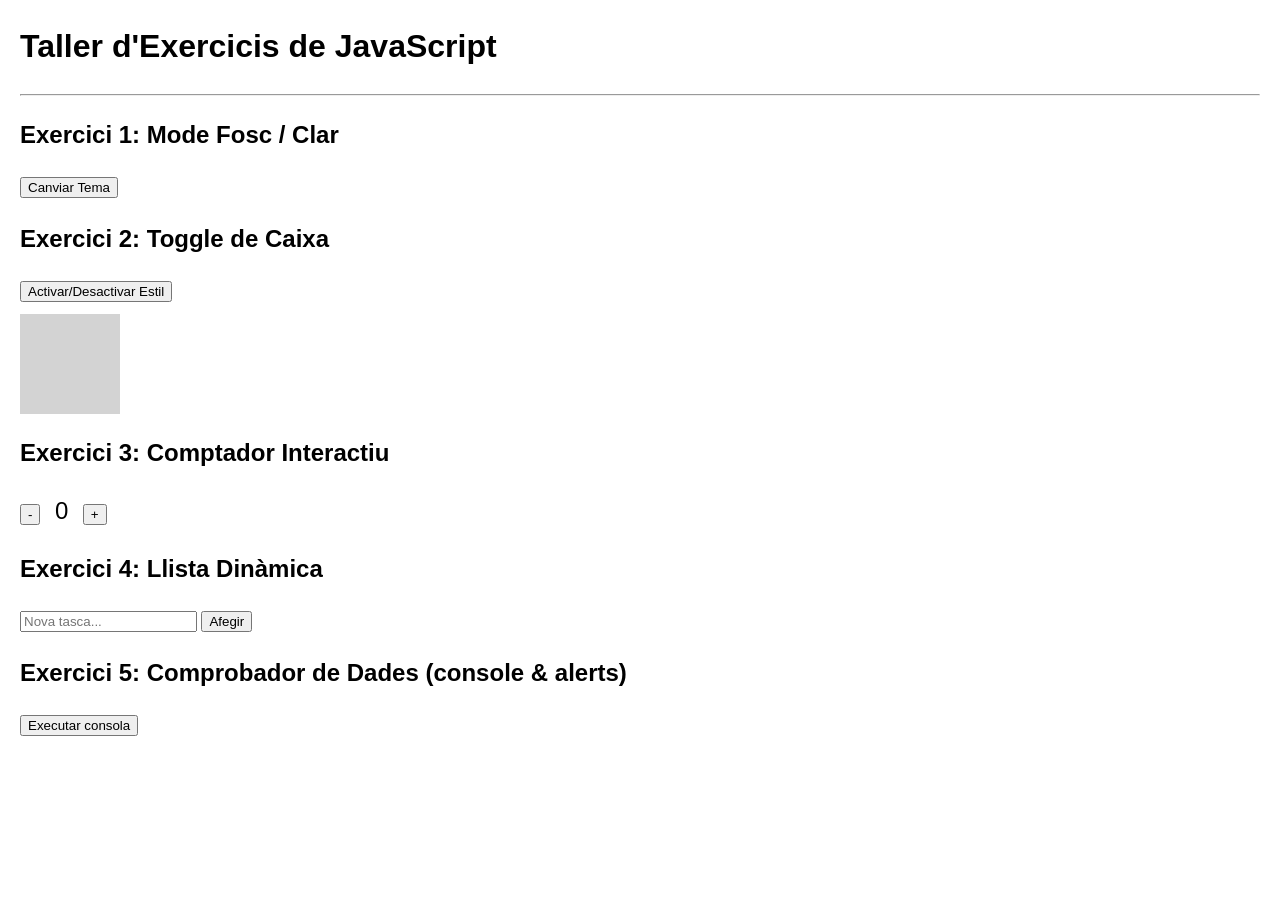
<file: JS/index.html>
<!DOCTYPE html>
<html lang="ca">
<head>
    <meta charset="UTF-8">
    <title>Exercicis JavaScript</title>
    <style>
        body { font-family: sans-serif; margin: 20px; line-height: 1.6; }
        .caixa { width: 100px; height: 100px; background-color: lightgray; margin-top: 10px; transition: 0.3s; }
        .destacat { border: 4px solid gold; box-shadow: 0 0 10px rgba(0,0,0,0.3); }
        .completat { text-decoration: line-through; color: gray; }
    </style>
    <!-- Carreguem el JS amb 'defer' perquè el DOM estigui llest abans d'executar -->
    <script src="script.js" defer></script>
</head>
<body>
    <h1>Taller d'Exercicis de JavaScript</h1>
    <hr>

    <!-- Secció 1: Mode fosc -->
    <section>
        <h2>Exercici 1: Mode Fosc / Clar</h2>
        <button id="btn-tema">Canviar Tema</button>
    </section>

    <!-- Secció 2: Interruptor d'estils -->
    <section>
        <h2>Exercici 2: Toggle de Caixa</h2>
        <button id="btn-caixa">Activar/Desactivar Estil</button>
        <div id="la-caixa" class="caixa"></div>
    </section>

    <!-- Secció 3: Comptador -->
    <section>
        <h2>Exercici 3: Comptador Interactiu</h2>
        <button id="btn-restar">-</button>
        <span id="valor-comptador" style="font-size: 1.5em; margin: 0 10px;">0</span>
        <button id="btn-sumar">+</button>
    </section>

    <!-- Secció 4: Llista de tasques -->
    <section>
        <h2>Exercici 4: Llista Dinàmica</h2>
        <input type="text" id="input-tasca" placeholder="Nova tasca...">
        <button id="btn-afegir">Afegir</button>
        <ul id="llista-tasques"></ul>
    </section>

    <!-- Secció 5: Consola -->
    <section>
        <h2>Exercici 5: Comprobador de Dades (console & alerts)</h2>
        <button id="btn-consola">Executar consola</button>
    </section>
</body>
</html>
</file>
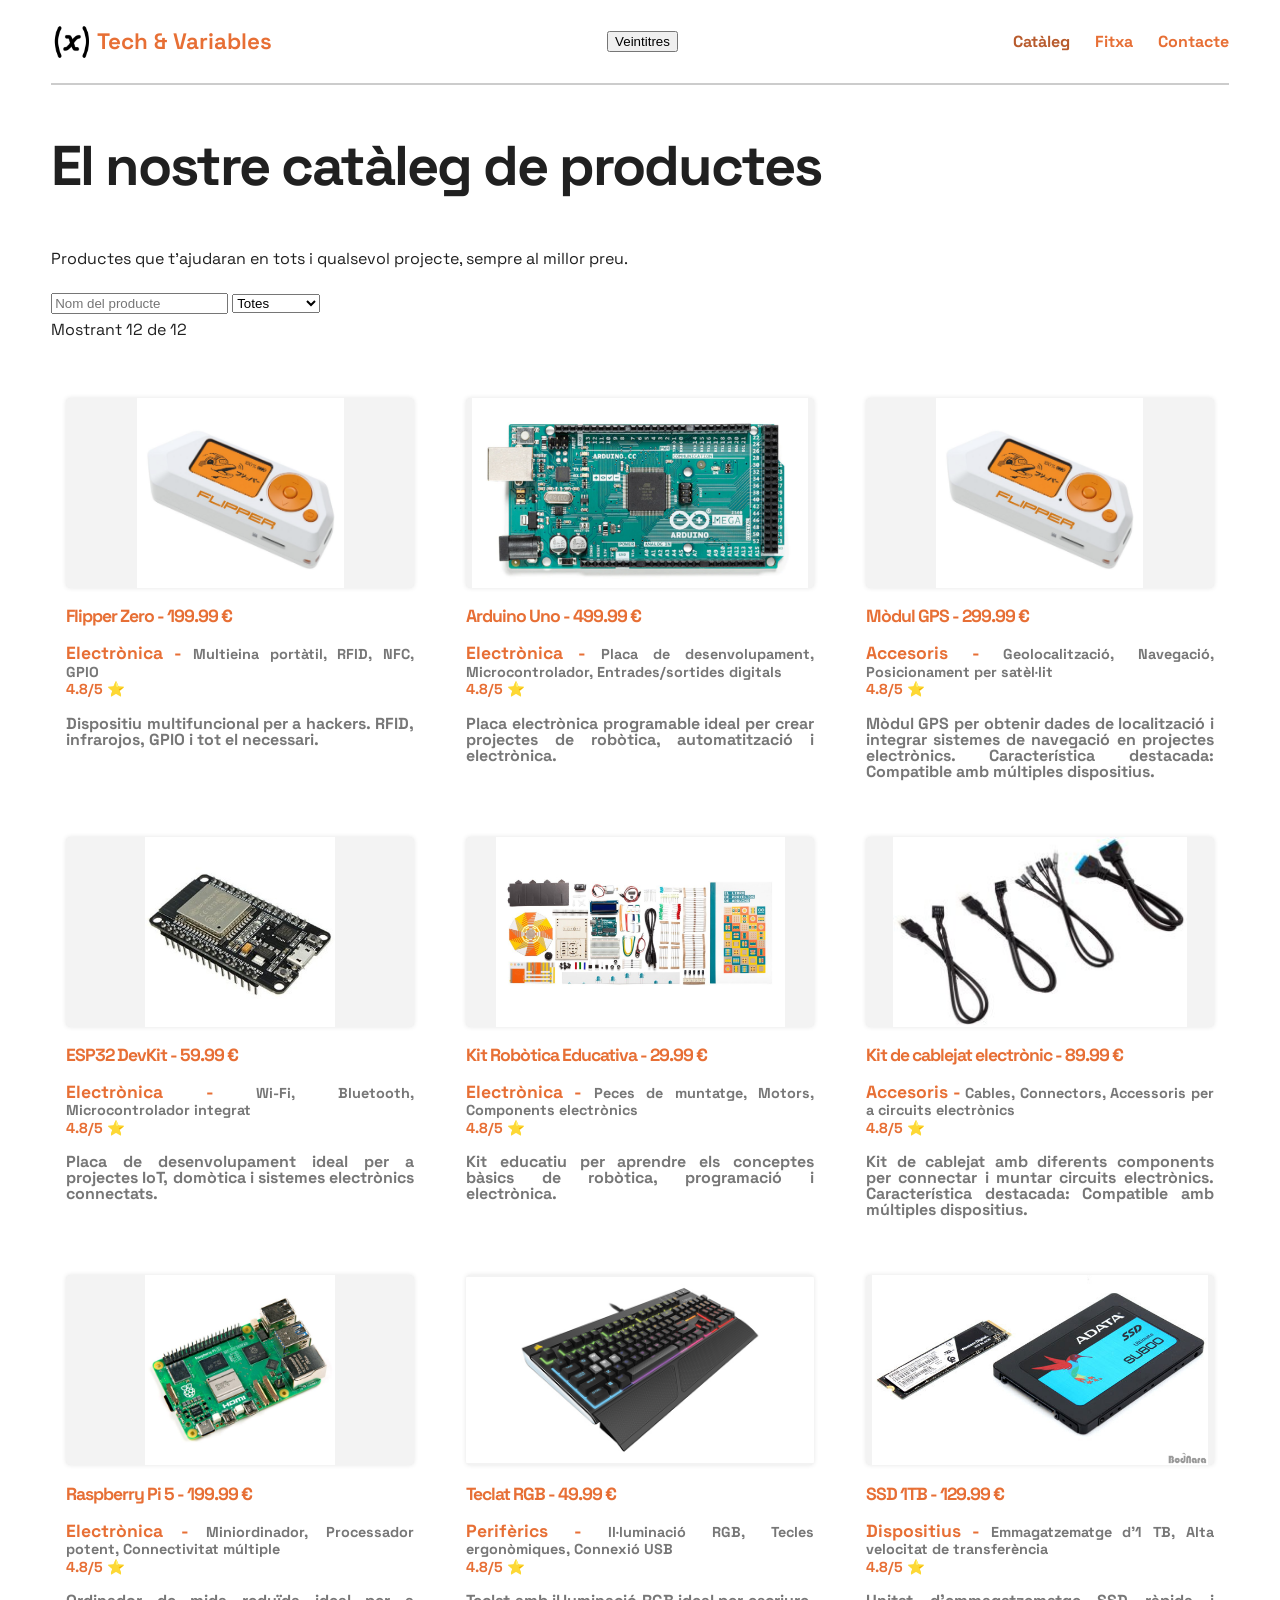
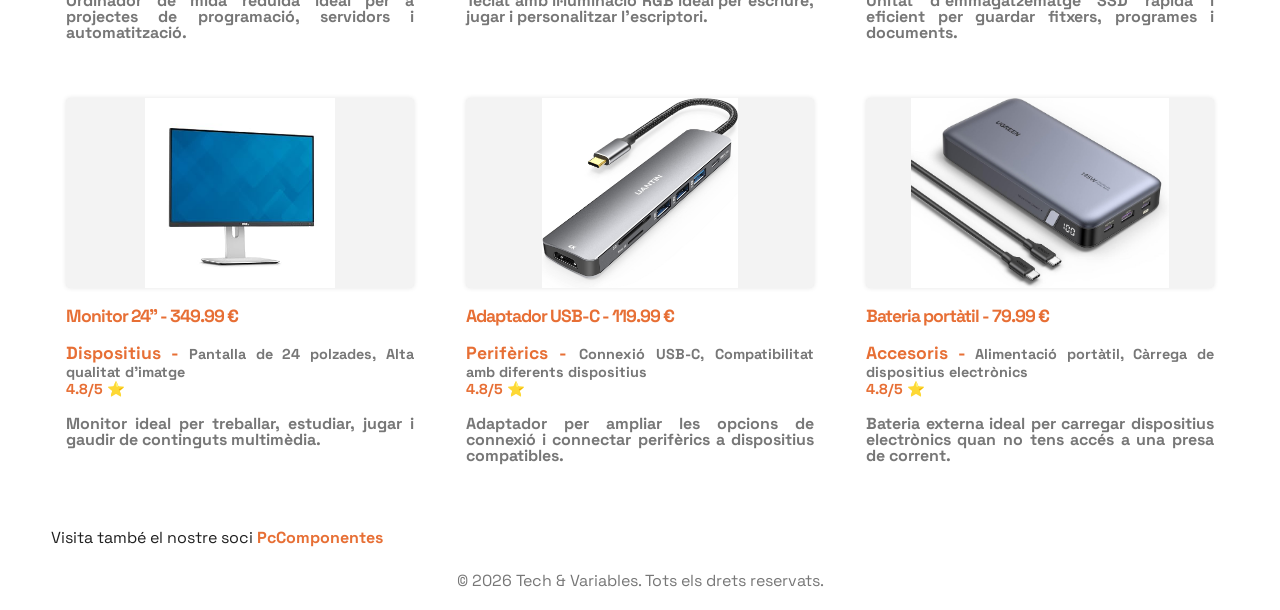
<file: HTML/HTML - Projecte Fase 2 - Nil Rodulfo/index.html>
<!DOCTYPE html>
<html lang="ca">

    <head>
        <meta charset="UTF-8">
        <meta name="viewport" content="width=device-width, initial-scale=1.0">
        <meta name="description" content="Catàleg de productes tecnològics i electrònics amb informació detallada">
        <title>Tech & Variables</title>
        <link rel="stylesheet" href="css/estils.css">
        <link rel="icon" href="img/iconaTech.png">

        <!-- Carrego les fonts que utilitzarà la pàgina -->
        <link rel="preconnect" href="https://fonts.googleapis.com">
        <link rel="preconnect" href="https://fonts.gstatic.com" crossorigin>
        <link href="https://fonts.googleapis.com/css2?family=Space+Grotesk:wght@300..700&display=swap" rel="stylesheet">
        
        <!-- Carrego els scripts que usarà la pàgina -->
        <script src="js/cataleg.js" defer></script>
        <script src="js/index.js" defer></script>
        <script src="js/tema.js" defer></script>
    </head>

    <body>
        <header>
            <div class="logo">
                <a href="index.html">
                    <img id="imatgeTitol" src="img/iconaTech.png" alt="Logotip Tech & Variables">
                    <span id="titolPagina">Tech & Variables</span>
                </a>
            </div>
            
            <button id="boto-tema">Veintitres</button>
            <nav>
                <ul>
                    <li><a href="index.html" id="actual">Catàleg</a></li>
                    <li><a href="fitxa.html">Fitxa</a></li>
                    <li><a href="contacte.html">Contacte</a></li>
                </ul>
            </nav>
        </header>

        <main>
            <section id="capcalera-cataleg">
                <h1>El nostre catàleg de productes</h1>
                <p>Productes que t'ajudaran en tots i qualsevol projecte, sempre al millor preu.</p>
            </section>

            <section id="cerca">
                <input type="text" id="cercaTitol" placeholder="Nom del producte">
                <select id="cercaCategoria">
                    <option value="totes">Totes</option>
                    <option value="Electrònica">Electrònica</option>
                    <option value="Accesoris">Accesoris</option>
                    <option value="Perifèrics">Perifèrics</option>
                    <option value="Dispositius">Dispositius</option>
                </select>
            </section>

            <section class="catalogo" aria-label="Productes disponibles">
            </section>

            <p>Visita també el nostre soci <a href="https://www.pccomponentes.com/" target="_blank">PcComponentes</a></p>

        </main>

        <footer>
            <p>© 2026 Tech & Variables. Tots els drets reservats.</p>
        </footer>

    </body>

</html>
</file>
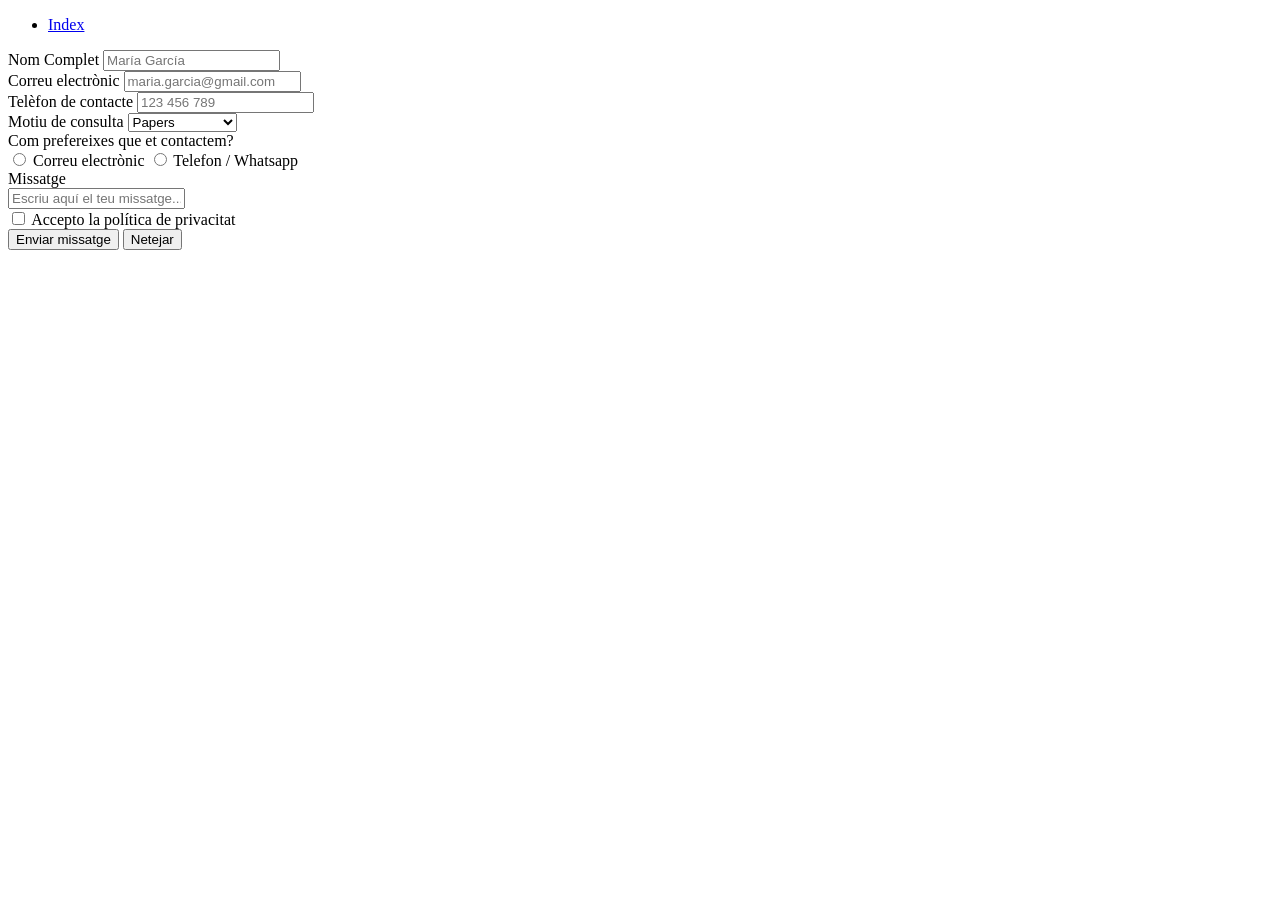
<file: HTML/contacte.html>
<!DOCTYPE html>
<html lang="ca">
    <head>
        <meta charset="UTF-8">
        <title>Llista de la compra</title>
        <meta name="author" content="Nil Rodulfo">
        <meta name="description" content="Llista compra">
        <link rel="icon" href="iconaTech.png">
        <nav>
            <ul>
                <li><a href="index.html">Index</a></li>
            </ul>
        </nav>
    </head>
    <body>
        <form action="#" method="POST">
            <label for="name">Nom Complet</label>
            <input type="text" id="name" name="name" placeholder="María García"><br>
            
            <label for="email">Correu electrònic</label>
            <input type="email" id="email" name="email" placeholder="maria.garcia@gmail.com"><br>
            
            <label for="phone">Telèfon de contacte</label>
            <input type="text" id="phone" name="phone" placeholder="123 456 789"><br>
            
            <label for="motiuConsulta">Motiu de consulta</label>
            <select id="motiuConsulta">
                <option value="papers">Papers</option>
                <option value="interna">Gestió interna</option>
                <option value="externa">Gestió externa</option>
            </select><br>
            
            <label for="metodeContacte">Com prefereixes que et contactem?</label><br>
            <input type="radio" id="contacte_email" name="contacte" value="Email"/>
            <label for="contacte_email">Correu electrònic</label>
            <input type="radio" id="contacte_telefon" name="contacte" value="Telefon"/>
            <label for="contacte_email">Telefon / Whatsapp</label>
            <br>
            
            <label for="missatge">Missatge</label><br>
            <input type="text" id="missatge" name="missatge" placeholder="Escriu aquí el teu missatge..."><br>
            
            <input type="checkbox" id="politicaPrivacitat" name="politicaPrivacitat">
            <label for="politicaPrivacitat">Accepto la política de privacitat</label><br>
            
            <input type="submit" value="Enviar missatge">
            <input type="reset" value="Netejar">
        </form>
    </body>
</file>
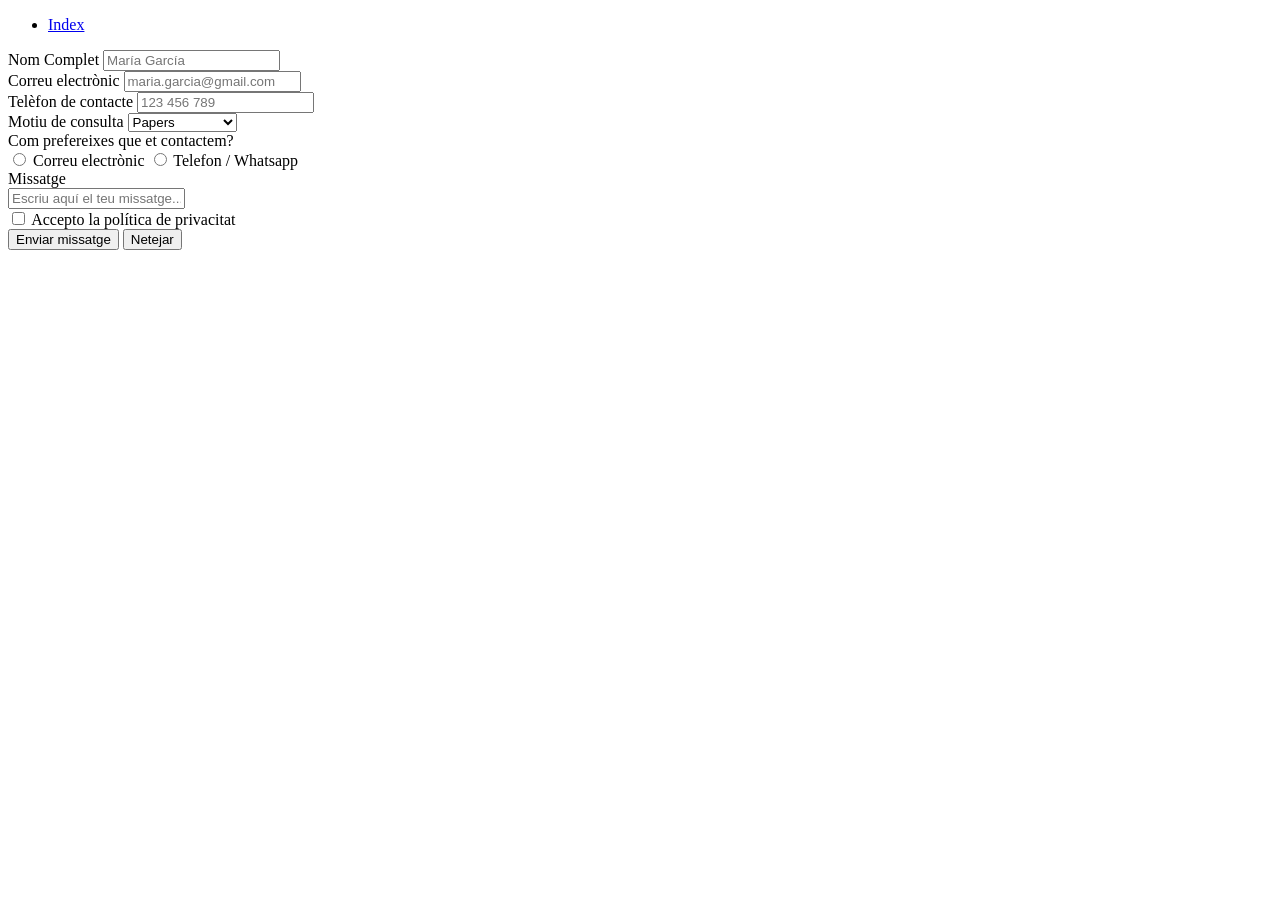
<file: HTML/form.html>
<!DOCTYPE html>
<html lang="ca">
    <head>
        <meta charset="UTF-8">
        <title>Formulari de contacte</title>
        <meta name="author" content="Nil Rodulfo">
        <meta name="description" content="Llista compra">
        <link rel="icon" href="iconaTech.png">
        <nav>
            <ul>
                <li><a href="index.html">Index</a></li>
            </ul>
        </nav>
    </head>
    <body>
        <form action="#" method="POST">
            <label for="name">Nom Complet</label>
            <input type="text" id="name" name="name" placeholder="María García"><br>
            
            <label for="email">Correu electrònic</label>
            <input type="email" id="email" name="email" placeholder="maria.garcia@gmail.com"><br>
            
            <label for="phone">Telèfon de contacte</label>
            <input type="text" id="phone" name="phone" placeholder="123 456 789"><br>
            
            <label for="motiuConsulta">Motiu de consulta</label>
            <select id="motiuConsulta">
                <option value="papers">Papers</option>
                <option value="interna">Gestió interna</option>
                <option value="externa">Gestió externa</option>
            </select><br>
            
            <label for="metodeContacte">Com prefereixes que et contactem?</label><br>
            <input type="radio" id="contacte_email" name="contacte" value="Email"/>
            <label for="contacte_email">Correu electrònic</label>
            <input type="radio" id="contacte_telefon" name="contacte" value="Telefon"/>
            <label for="contacte_email">Telefon / Whatsapp</label>
            <br>
            
            <label for="missatge">Missatge</label><br>
            <input type="text" id="missatge" name="missatge" placeholder="Escriu aquí el teu missatge..."><br>
            
            <input type="checkbox" id="politicaPrivacitat" name="politicaPrivacitat">
            <label for="politicaPrivacitat">Accepto la política de privacitat</label><br>
            
            <input type="submit" value="Enviar missatge">
            <input type="reset" value="Netejar">
        </form>
    </body>
</file>
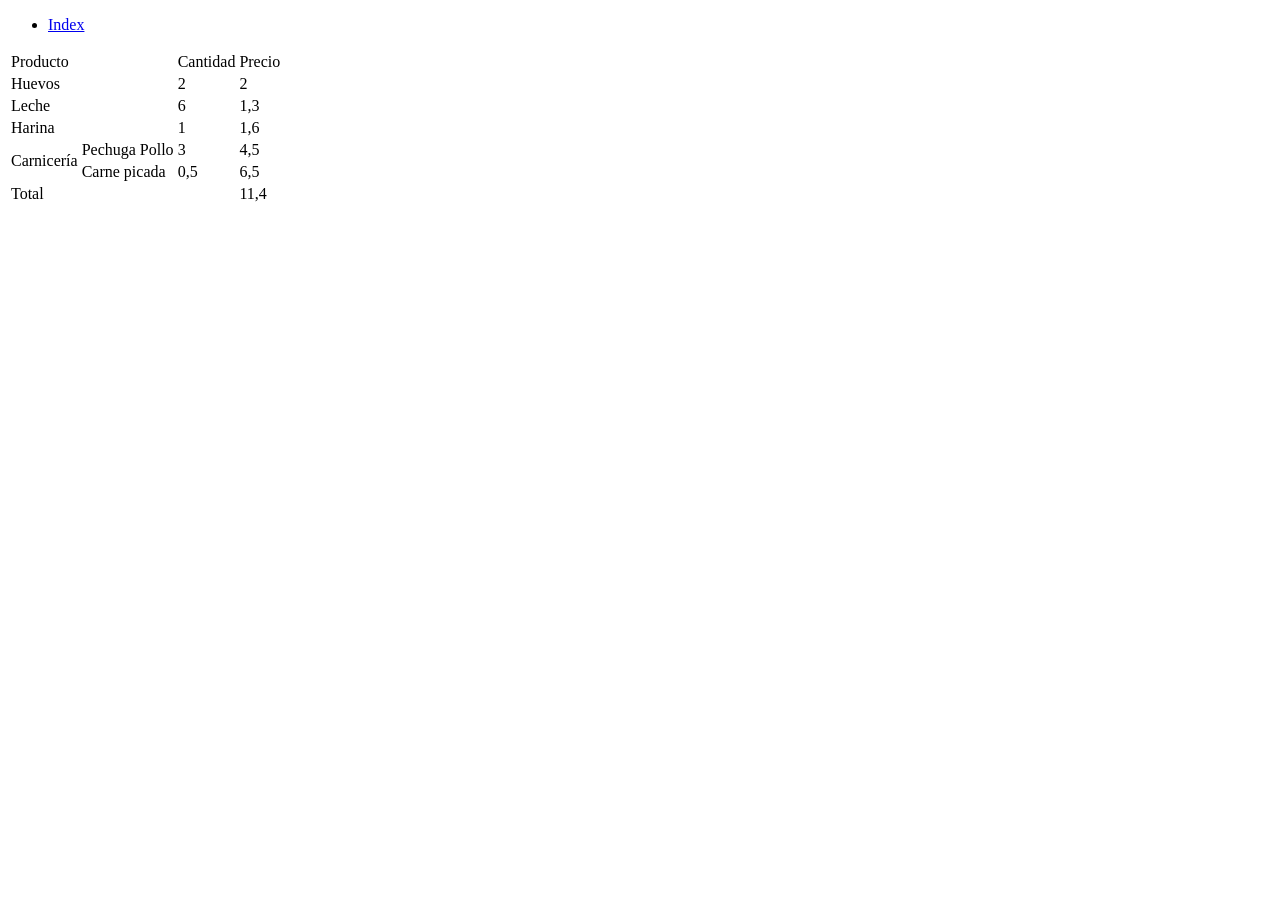
<file: HTML/llistaCompra.html>
<!DOCTYPE html>
<html lang="ca">
    <head>
        <meta charset="UTF-8">
        <title>Llista de la compra</title>
        <meta name="author" content="Nil Rodulfo">
        <meta name="description" content="Llista compra">
        <link rel="icon" href="iconaTech.png">
        <nav>
            <ul>
                <li><a href="index.html">Index</a></li>
            </ul>
        </nav>
    </head>
    <body>
        <table>
            <thead>
                <td colspan="2">Producto</td>
                <td>Cantidad</td>
                <td>Precio</td>
            </thead>
            <tr>
                <td colspan="2">Huevos</td>
                <td>2</td>
                <td>2</td>
            </tr>
            <tr>
                <td colspan="2">Leche</td>
                <td>6</td>
                <td>1,3</td>
            </tr>
            <tr>
                <td colspan="2">Harina</td>
                <td>1</td>
                <td>1,6</td>
            </tr>
            <tr>
                <td rowspan="2">Carnicería</td>
                <td>Pechuga Pollo</td>
                <td>3</td>
                <td>4,5</td>
            </tr>
            <tr>
                <td>Carne picada</td>
                <td>0,5</td>
                <td>6,5</td>
            </tr>
            <tfoot>
                <td colspan="3">Total</td>
                <td>11,4</td>
            </tfoot>
        </table>
    </body>
</file>
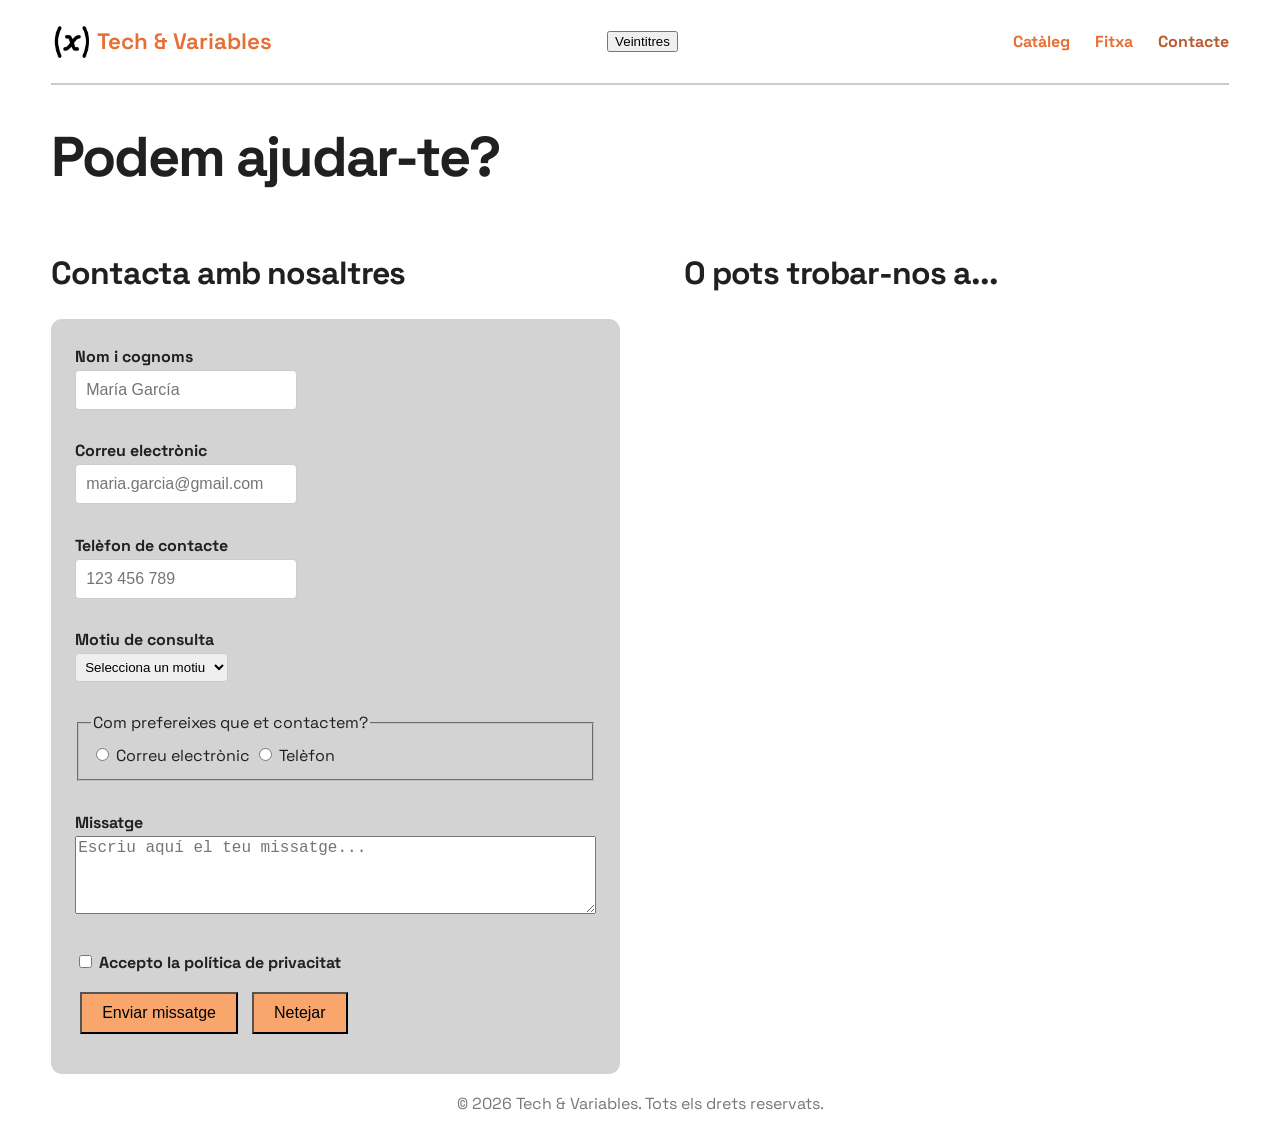
<file: HTML/HTML - Projecte Fase 2 - Nil Rodulfo/contacte.html>
<!DOCTYPE html>
<html lang="ca">

    <head>
        <meta charset="utf-8">
        <meta http-equiv="X-UA-Compatible" content="IE=edge">
        <title>Contacte</title>
        <meta name="description" content="Contacta amb Tech & Variables per qualsevol consulta">
        <meta name="viewport" content="width=device-width, initial-scale=1">
        <link rel="stylesheet" href="css/estils.css">
        <link rel="icon" href="img/iconaTech.png">

        <!-- Carrego les fonts que utilitzarà la pàgina -->
        <link rel="preconnect" href="https://fonts.googleapis.com">
        <link rel="preconnect" href="https://fonts.gstatic.com" crossorigin>
        <link href="https://fonts.googleapis.com/css2?family=Space+Grotesk:wght@300..700&display=swap" rel="stylesheet">

        <!-- Carrego els scripts que necessitarà la pàgina -->
        <script src="js/contacte.js" defer></script>
        <script src="js/tema.js" defer></script>
    </head>

    <body>
        <header>
            <div class="logo">
                <a href="index.html">
                    <img id="imatgeTitol" alt="Logo" src="img/iconaTech.png"> <span id="titolPagina">Tech & Variables</span>
                </a>
            </div>
            
            <button id="boto-tema">Veintitres</button>

            <nav>
                <ul>
                    <li><a href="index.html">Catàleg</a></li>
                    <li><a href="fitxa.html">Fitxa</a></li>
                    <li><a href="contacte.html" id="actual">Contacte</a></li>
                </ul>
            </nav>
        </header>
        <main>
            <h1>Podem ajudar-te?</h1>
            <article id="contacte">
                <div>
                    <h2>Contacta amb nosaltres</h2>
                    <form action="#" method="POST" id="formulariContacte" novalidate>
                        <label for="name">Nom i cognoms</label><br>
                        <input type="text" id="formName" name="name" placeholder="María García" required><br><br>

                        <label for="email">Correu electrònic</label><br>
                        <input type="email" id="email" name="email" placeholder="maria.garcia@gmail.com" required><br><br>

                        <label for="phone">Telèfon de contacte</label><br>
                        <input type="tel" id="phone" name="phone" placeholder="123 456 789" required><br><br>

                        <label for="motiuConsulta">Motiu de consulta</label><br>

                        <select id="motiuConsulta" name="motiuConsulta" required>
                            <option value="" selected disabled>Selecciona un motiu</option>
                            <option value="papers">Papers</option>
                            <option value="interna">Gestió interna</option>
                            <option value="externa">Gestió externa</option>
                        </select><br><br>

                        <fieldset>
                            <legend>Com prefereixes que et contactem?</legend>

                            <input type="radio" id="contacte_email" name="contacte" value="Email" required>
                            <label for="contacte_email">Correu electrònic</label>

                            <input type="radio" id="contacte_telefon" name="contacte" value="Telefon">
                            <label for="contacte_telefon">Telèfon</label>
                        </fieldset><br>

                        <label for="missatge">Missatge</label><br>
                        <textarea id="missatge" name="missatge" placeholder="Escriu aquí el teu missatge..." rows="4"
                            cols="50"></textarea><br><br>

                        <input type="checkbox" id="politicaPrivacitat" name="politicaPrivacitat" required>
                        <label for="politicaPrivacitat">Accepto la política de privacitat</label><br>

                        <div id="botons-form">
                            <input type="submit" value="Enviar missatge">
                            <input type="reset" value="Netejar">
                        </div>
                    </form>
                </div>
                <div>
                    <h2>O pots trobar-nos a...</h2>
                    <iframe id="mapa"
                        src="https://www.google.com/maps/embed?pb=!1m14!1m8!1m3!1d666.0275513514805!2d2.1866419052919452!3d41.45305210130204!3m2!1i1024!2i768!4f13.1!3m3!1m2!1s0x12a4bcfdad2100a9%3A0x3c4e7db0a61a83e0!2sITB%20-%20Institut%20Tecnol%C3%B2gic%20de%20Barcelona!5e0!3m2!1sca!2ses!4v1794221191797!5m2!1sca!2ses"
                        width="600" height="450" allowfullscreen="" loading="lazy"
                        referrerpolicy="strict-origin-when-cross-origin"></iframe>
                </div>
            </article>
        </main>
        <footer>
            <p>© 2026 Tech & Variables. Tots els drets reservats.</p>
        </footer>
    </body>

</html>
</file>
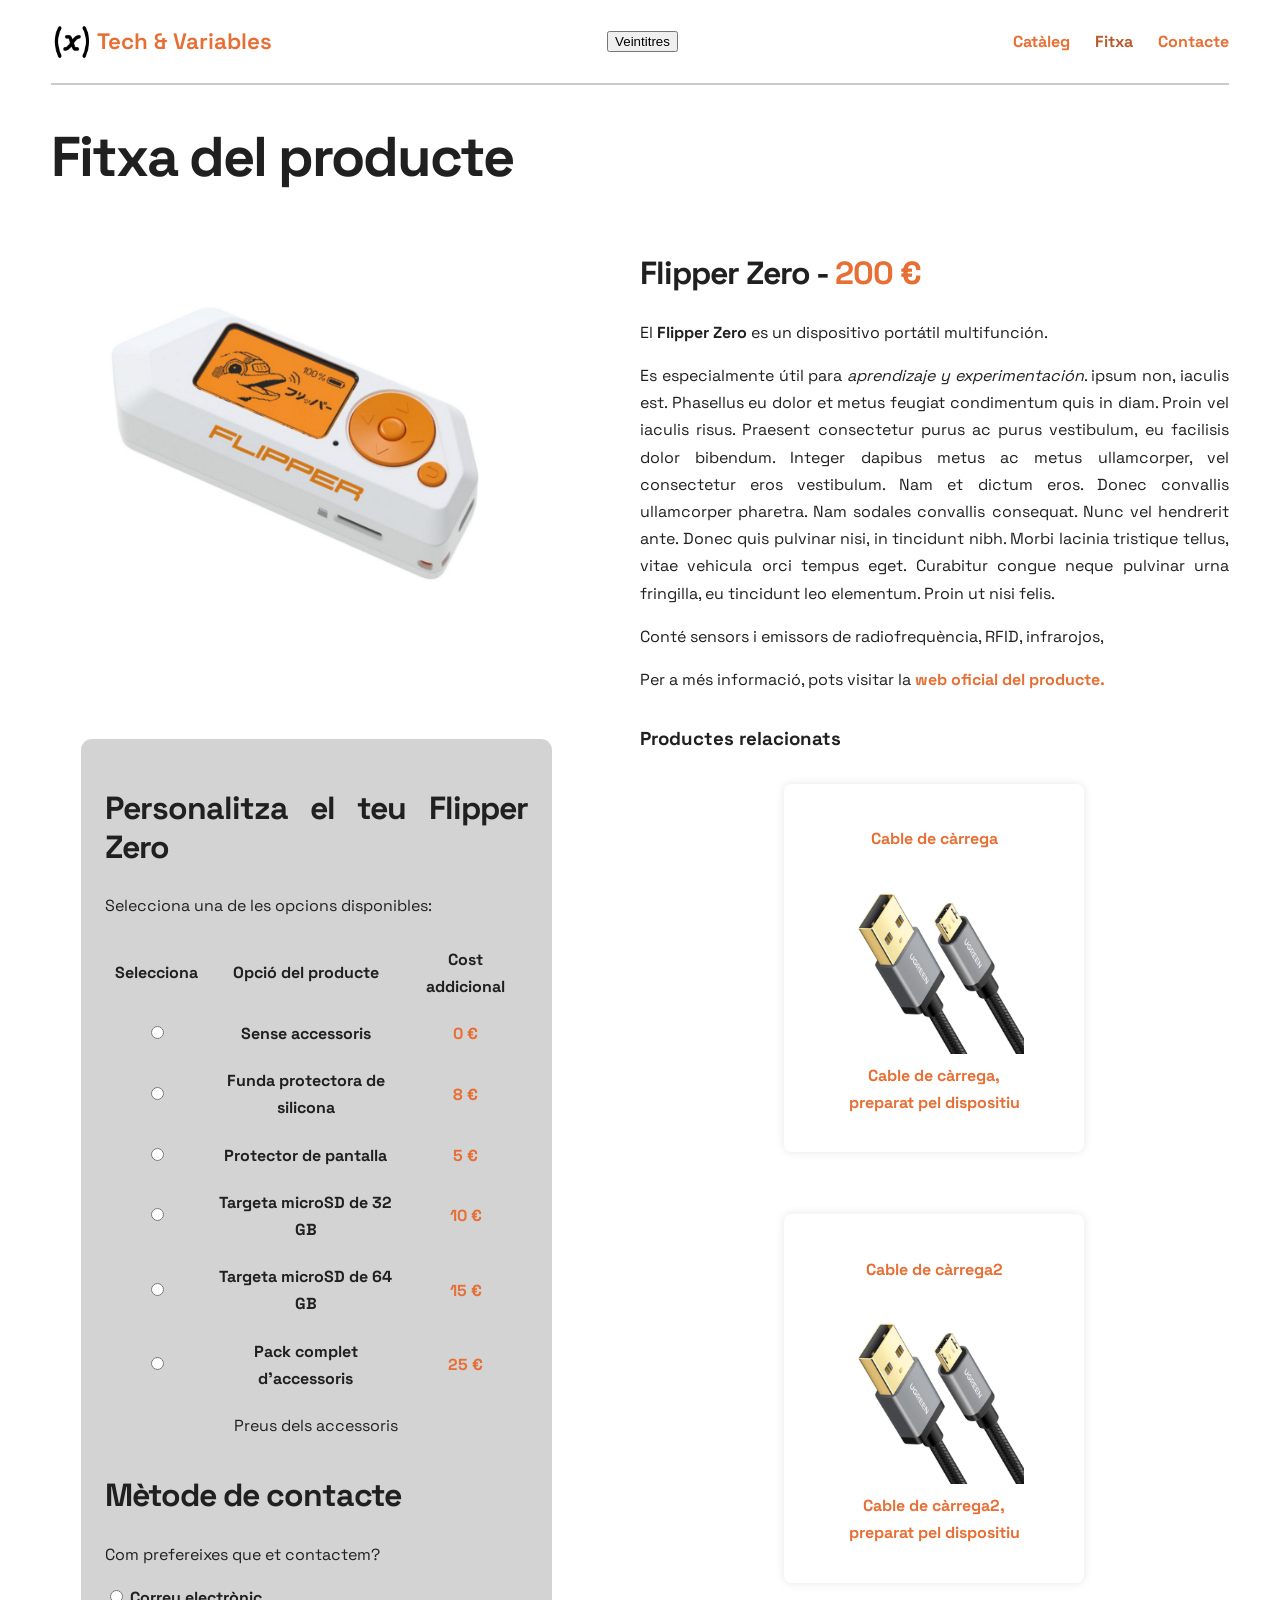
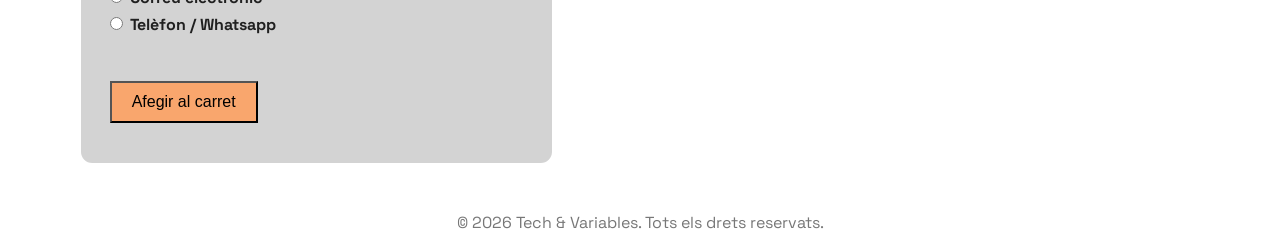
<file: HTML/HTML - Projecte Fase 2 - Nil Rodulfo/fitxa.html>
<!DOCTYPE html>
<html lang="ca">

    <head>
        <meta charset="utf-8">
        <meta http-equiv="X-UA-Compatible" content="IE=edge">
        <title>Fitxa - Flipper Zero</title>
        <meta name="description" content="Fitxa del producte Flipper Zero amb informació detallada.">
        <meta name="viewport" content="width=device-width, initial-scale=1">

        <link rel="stylesheet" href="css/estils.css">
        <link rel="icon" href="img/iconaTech.png">

        <!-- Carrego les fonts que utilitzarà la pàgina -->
        <link rel="preconnect" href="https://fonts.googleapis.com">
        <link rel="preconnect" href="https://fonts.gstatic.com" crossorigin>
        <link href="https://fonts.googleapis.com/css2?family=Space+Grotesk:wght@300..700&display=swap" rel="stylesheet">

        <!-- Carrego els scripts que necessitarà la pàgina -->
        <script src="js/cataleg.js" defer></script>
        <script src="js/fitxa.js" defer></script>
        <script src="js/tema.js" defer></script>

    </head>

    <body>

        <header>
            <div class="logo">
                <a href="index.html">
                    <img id="imatgeTitol" alt="Logo" src="img/iconaTech.png">
                    <span id="titolPagina">Tech & Variables</span>
                </a>
            </div>

            <button id="boto-tema">Veintitres</button>
            
            <nav>
                <ul>
                    <li><a href="index.html">Catàleg</a></li>
                    <li><a href="fitxa.html" id="actual">Fitxa</a></li>
                    <li><a href="contacte.html">Contacte</a></li>
                </ul>
            </nav>
        </header>
        <main>
            <h1>Fitxa del producte</h1>
            <article id="fitxaProducte">
                
                <figure>
                    <img id="imatgeProducte" src="img/flipper.png" alt="Flipper Zero">
                </figure>
                <div id="informacioProducte">
                    <h2>Flipper Zero - <span id="preuFitxa">200 €</span></h2>
                    <p>El <strong>Flipper Zero</strong> es un dispositivo portátil multifunción.</p>
                    <p>Es especialmente útil para <em>aprendizaje y experimentación</em>.
                        ipsum non, iaculis est. Phasellus eu dolor et metus feugiat condimentum quis in diam. Proin vel
                        iaculis
                        risus. Praesent consectetur purus ac purus vestibulum, eu facilisis dolor bibendum. Integer dapibus
                        metus ac metus ullamcorper, vel consectetur eros vestibulum. Nam et dictum eros. Donec convallis
                        ullamcorper pharetra. Nam sodales convallis consequat. Nunc vel hendrerit ante. Donec quis pulvinar
                        nisi, in tincidunt nibh. Morbi lacinia tristique tellus, vitae vehicula orci tempus eget. Curabitur
                        congue neque pulvinar urna fringilla, eu tincidunt leo elementum. Proin ut nisi felis.</p>
                    <p>Conté sensors i emissors de radiofrequència, RFID, infrarojos, </p>
                    <p>Per a més informació, pots visitar la <a href="https://flipperzero.one/" target="_blank">web oficial
                            del producte.</a></p>
                </div>

            </article>

            <div id="cos">
                <section id="formulariCompra">

                    <form action="#" method="post">

                        <h2>Personalitza el teu Flipper Zero</h2>

                        <p>
                            Selecciona una de les opcions disponibles:
                        </p>

                        <table>
                            <thead>
                                <tr>
                                    <th>Selecciona</th>
                                    <th>Opció del producte</th>
                                    <th>Cost addicional</th>
                                </tr>
                            </thead>
                            <tbody>
                                <tr>
                                    <td>
                                        <input type="radio" id="opcio0" name="opcio" value="Sense accessoris" required>
                                    </td>
                                    <td class="opcio">
                                        <label for="opcio0">
                                            Sense accessoris
                                        </label>
                                    </td>
                                    <td class="preu">0 €</td>
                                </tr>

                                <tr>
                                    <td>
                                        <input type="radio" id="opcio1" name="opcio" value="Funda protectora">
                                    </td>
                                    <td class="opcio">
                                        <label for="opcio1">
                                            Funda protectora de silicona
                                        </label>
                                    </td>
                                    <td class="preu">8 €</td>
                                </tr>

                                <tr>
                                    <td>
                                        <input type="radio" id="opcio2" name="opcio" value="Protector pantalla">
                                    </td>
                                    <td class="opcio">
                                        <label for="opcio2">
                                            Protector de pantalla
                                        </label>
                                    </td>
                                    <td class="preu">5 €</td>
                                </tr>

                                <tr>
                                    <td>
                                        <input type="radio" id="opcio3" name="opcio" value="MicroSD 32GB">
                                    </td>
                                    <td class="opcio">
                                        <label for="opcio3">
                                            Targeta microSD de 32 GB
                                        </label>
                                    </td>
                                    <td class="preu">10 €</td>
                                </tr>

                                <tr>
                                    <td>
                                        <input type="radio" id="opcio4" name="opcio" value="MicroSD 64GB">
                                    </td>
                                    <td class="opcio">
                                        <label for="opcio4">
                                            Targeta microSD de 64 GB
                                        </label>
                                    </td>
                                    <td class="preu">15 €</td>
                                </tr>

                                <tr>
                                    <td>
                                        <input type="radio" id="opcio5" name="opcio" value="Pack complet">
                                    </td>
                                    <td class="opcio">
                                        <label for="opcio5">
                                            Pack complet d'accessoris
                                        </label>
                                    </td>
                                    <td class="preu">25 €</td>
                                </tr>
                            </tbody>
                            <tfoot>
                                <tr>
                                    <td colspan="3">Preus dels accessoris</td>
                                </tr>
                            </tfoot>

                        </table>

                        <h2>Mètode de contacte</h2>

                        <p>
                            Com prefereixes que et contactem?
                        </p>

                        <input type="radio" id="contacte_email" name="contacte" value="Email" required>
                        <label for="contacte_email">
                            Correu electrònic
                        </label>

                        <br>

                        <input type="radio" id="contacte_telefon" name="contacte" value="Telefon">
                        <label for="contacte_telefon">
                            Telèfon / Whatsapp
                        </label>

                        <br><br>

                        <input type="submit" value="Afegir al carret">

                    </form>

                </section>

                <aside>

                    <h3>Productes relacionats</h3>

                    <section id="relacionats">

                        <div class="relacio">
                            <a href="fitxa.html">
                                <h4>Cable de càrrega</h4>

                                <figure>
                                    <img src="img/cable.jpg" class="imgRelacionat">
                                    <figcaption>
                                        Cable de càrrega, preparat pel dispositiu
                                    </figcaption>
                                </figure>
                            </a>
                        </div>
                        <div class="relacio">
                            <a href="fitxa.html">
                                <h4>Cable de càrrega2</h4>

                                <figure>
                                    <img src="img/cable.jpg" class="imgRelacionat">
                                    <figcaption>
                                        Cable de càrrega2, preparat pel dispositiu
                                    </figcaption>
                                </figure>
                            </a>
                        </div>

                    </section>

                </aside>
            </div>
        </main>
        <footer>
            <p>© 2026 Tech & Variables. Tots els drets reservats.</p>
        </footer>
    </body>

</html>
</file>
<file: HTML/HTML - Projecte Fase 2 - Nil Rodulfo/css/estils.css>
/* PALETA DE COLORS */
:root {
    --color-primari: #202020;
    --secundari-clar: #F9A66D;
    --color-secundari: #E76F35;
    --secundari-fosc: #B85B2D;
    --color-terciari: #777777;
    --color-fons: #FFFFFF;
    --color-gris: #F3F3F3;
    --font-text: "Space Grotesk";

/*  
    --color-primari: #F3F3F3;
    --secundari-clar: #FFB783;
    --color-secundari: #F18A50;
    --secundari-fosc: #D66B38;
    --color-terciari: #A0A0A0;
    --color-fons: #171717;
    --color-gris: #242424;
*/
}

/* CONFIGURACIÓ GENERAL */
* {
    box-sizing: border-box;
}

.dark-mode {
    color: #F3F3F3;
    background-color: #171717;
}
.dark-mode header {
    background-color: #171717;
}

/* Color de fons de la pàgina */
html {
    background-color: var(--color-fons);
}

body {
    margin: 0; /* Treu marges que puguin vindre per defecte */
    padding: 0 4%; /* Posa espai a banda i banda de la pàgina */
    color: var(--color-primari); /* Color per defecte del text */
    font-family: var(--font-text), sans-serif; /* Tipus de lletra per defecte. La que obtinc, d'altra manera sans-serif */
    line-height: 1.7;
}

footer {
    text-align: center;
    color: var(--color-terciari);
}

a {
    color: var(--color-secundari);
    font-weight: bold;
    text-decoration: none;
}

/* Tipus de lletra per defecte dels paràgrafs */
p {
    font-family: var(--font-text), sans-serif;
}

/* MENÚ DE NAVEGACIÓ */
header {
    position: sticky; /* El menú sempre és visible */
    top: 0;
    z-index: 1000; /* Es dibuixa per sobre de tot, de manera que no quedi amagat per altres elements */
    display: flex; 
    justify-content: space-between; /* Els elements del menú es separen el màxim possible */
    align-items: center;
    min-height: 65px;
    padding: 12px 0;
    border-bottom: 2px solid #cccccc;
    background-color: var(--color-fons);
}
/* Únicament s'aplicaran a les unordered lists dins del header */
header nav ul {
    display: flex;
    gap: 25px;
    padding: 0;
    list-style: none;
}

#titolPagina {
    font-size: 1.4rem;
    font-weight: 650;
}

/* Imatges que formin part del logo */
.logo img {
    width: 42px;
    height: 42px;
    object-fit: contain;
    vertical-align: middle;
}

/* L'imatge i el títol de la pàgina (que es troben en un a), se centraran verticalment (respecte la caixa de naevgació) */
.logo a * {
    display: inline-block;
    max-height: 3rem;
    vertical-align: middle;
}

header a {
    font-size: 1rem;
    transition: color 0.25s;
}

/* La pàgina en la que em trobi es mostrarà (a navegació) amb un color diferent */
header a#actual {
    color: var(--secundari-fosc);
}

/* Si passo per sobre del menú de navegació, cambiarà de color */
header a:hover {
    color: var(--color-secundari);
}

/* TÍTOLS GENERALS */
h1, h2, h3 {
    line-height: 1.2;
}

h1 {
    font-size: clamp(2rem, 5vw, 3.5rem);
    letter-spacing: -2px;
}

h2 {
    font-size: 2rem;
    letter-spacing: -1px;
}

/* CATÀLEG */
.catalogo {
    display: grid; /* Fa que els productes es mostrin en forma de graella */
    grid-template-columns: repeat(3, 1fr); /* 3 elements per fila, amb la mateixa mida */
    gap: 22px; /* Espai entre productes */
    margin: 2.5rem auto; 
}

/* PRODUCTES */
.producto {
    display: block; /* Cada producte ocupa el seu propi bloc */
    z-index: 1; /* Es dibuixa per sota d'altres elements amb índex major, com el menú de navegació */
    padding: 15px;
    border-radius: 5px;
    font-size: 1.1rem;
    line-height: 1;
    text-align: justify;

    transition: transform 0.25s; /* Especifica quan tarda a fer-se la transformació */
}

.producto a {
    text-decoration: none;
}

/* Quan es passi per sobre d'element, s'agrandrà lleugrament */
.producto:hover {
    transform: scale(1.05);
}

/* IMATGES DELS PRODUCTES */
.producto img {
    width: 100%; /* Ocupa tot el possible */
    height: 190px; /* Alçada fixa, perque totes les imatges tinguin la mateixa mida */
    object-fit: contain; /* Ajusta l'imatge, perque no es deformi */
    background-color: var(--color-gris);
    border-radius: 0.25rem; /* Arrodoneix les cantonades de la imatge */
    box-shadow: 0 0 5px rgba(0, 0, 0, 0.1); /* Li posa una ombra a l'imatge, perque destaqui lleugerament */
}

/* INFORMACIÓ DELS PRODUCTES */
.producto .titol {
    margin: 15px 0 8px;
    font-size: 1.1rem;
    font-weight: bold;
}

/* Tenen molt atributs comuns, així que els agrupo per no repetir codi */
.preu,
.categoria,
#preuFitxa,
.producto .valoracio {
    color: var(--color-secundari);
    font-weight: bold;
}

.preu,
.categoria,
.producto .caracteristiques,
.producto .valoracio,
.producto .descripcio {
    margin: 5px 0;
}

.producto .caracteristiques,
.producto .descripcio {
    color: var(--color-terciari);
}

.producto .caracteristiques,
.producto .valoracio {
    font-size: 0.9rem;
}

.producto .descripcio {
    font-size: 1rem;
}

/* FITXA DEL PRODUCTE */
#fitxaProducte,
#cos {
    display: grid;
    grid-template-columns: 50% 1fr;
    text-align: justify;
}

#imatgeProducte {
    width: 80%;
    height: auto;
    object-fit: contain;
    border-radius: 0.25rem;
}

.imgRelacionat {
    width: 100%;
}

#formulariCompra {
    width: 80%;
    margin: 5%;
}

.formError {
    color: red;
    font-size: small;
}
/* TAULES */
th,
td {
    padding: 10px;
    text-align: center;
}

table .opcio {
    font-weight: bold;
}

#formulariCompra table {
    border-collapse: collapse;
}

/* PRODUCTES RELACIONATS */
#relacionats {
    display: flex;
    flex-wrap: wrap;
    justify-content: center;
    align-items: flex-start;
    gap: 2em;
}

.relacio {
    max-width: 300px;
    margin: 15px 0;
    padding: 20px;
    border-radius: 0.5rem;
    box-shadow: 0 0 10px rgba(0, 0, 0, 0.1);
    text-align: center;
    text-decoration: none;
}

#imgRelacionat {
    width: 100%;
    height: auto;
    object-fit: contain;
    border-radius: 0.25rem;
}

.relacio a {
    text-decoration: none;
}

/* FORMULARI DE CONTACTE */
#contacte {
    display: grid;
    grid-template-columns: repeat(2, 1fr);
    gap: 4rem;
}

form {
    max-width: 100%;
    padding: 1.5rem;
    background-color: lightgrey;
    border-radius: 0.7rem;
}

form > label {
    color: var(--color-primari);
    font-weight: bold;
}

form input[type="text"],
form input[type="email"],
form input[type="tel"],
form select {
    padding: 10px;
    border: 1px solid #cccccc;
    border-radius: 4px;
}

form input[type="text"],
form input[type="email"],
form input[type="tel"] {
    font-size: 1rem;
    outline: none;
}

form select {
    padding: 5px;
}

form input[type="text"]:focus,
form input[type="email"]:focus,
form input[type="tel"]:focus,
form select:focus,
form textarea:focus {
    border-color: var(--color-secundari);
    box-shadow: 0 0 4px var(--secundari-fosc);
}

form textarea {
    max-width: 80vw;
    font-size: 1rem;
}

form input[type="radio"]:checked,
form input[type="checkbox"]:checked {
    accent-color: var(--secundari-clar);
}

form input[type="submit"],
form input[type="reset"] {
    display: inline-block;
    margin: 1rem 5px;
    padding: 10px 20px;
    background-color: var(--secundari-clar);
    font-size: 1rem;
}

form input[type="submit"]:hover,
form input[type="reset"]:hover {
    background-color: var(--color-secundari);
}

form input[type="submit"]:active,
form input[type="reset"]:active {
    background-color: var(--secundari-fosc);
}

/* MAPA */
#mapa {
    width: 100%;
    max-width: 100vw;
    height: 450px;
    border: 0;
}

/* DISSENY RESPONSIVE */

/* Tauletes */
@media screen and (max-width: 1000px) {
    .catalogo {
        grid-template-columns: repeat(2, 1fr);
    }

    #fitxaProducte,
    #cos {
        grid-template-columns: 1fr;
    }

    #imatgeProducte {
        width: 100%;
    }

    #formulariCompra {
        width: 100%;
        margin: auto;
    }

    #formulariCompra table {
        table-layout: fixed;
    }
}

/* Pantalles petites */
@media screen and (max-width: 540px) {
    #titolPagina {
        display: none;
    }
}

/* Mòbils */
@media screen and (max-width: 480px) {
    body {
        padding: 0 5%;
    }

    header {
        flex-wrap: wrap;
    }

    header nav ul {
        gap: 14px;
    }

    .catalogo,
    #contacte {
        grid-template-columns: 1fr;
    }
}
</file>
